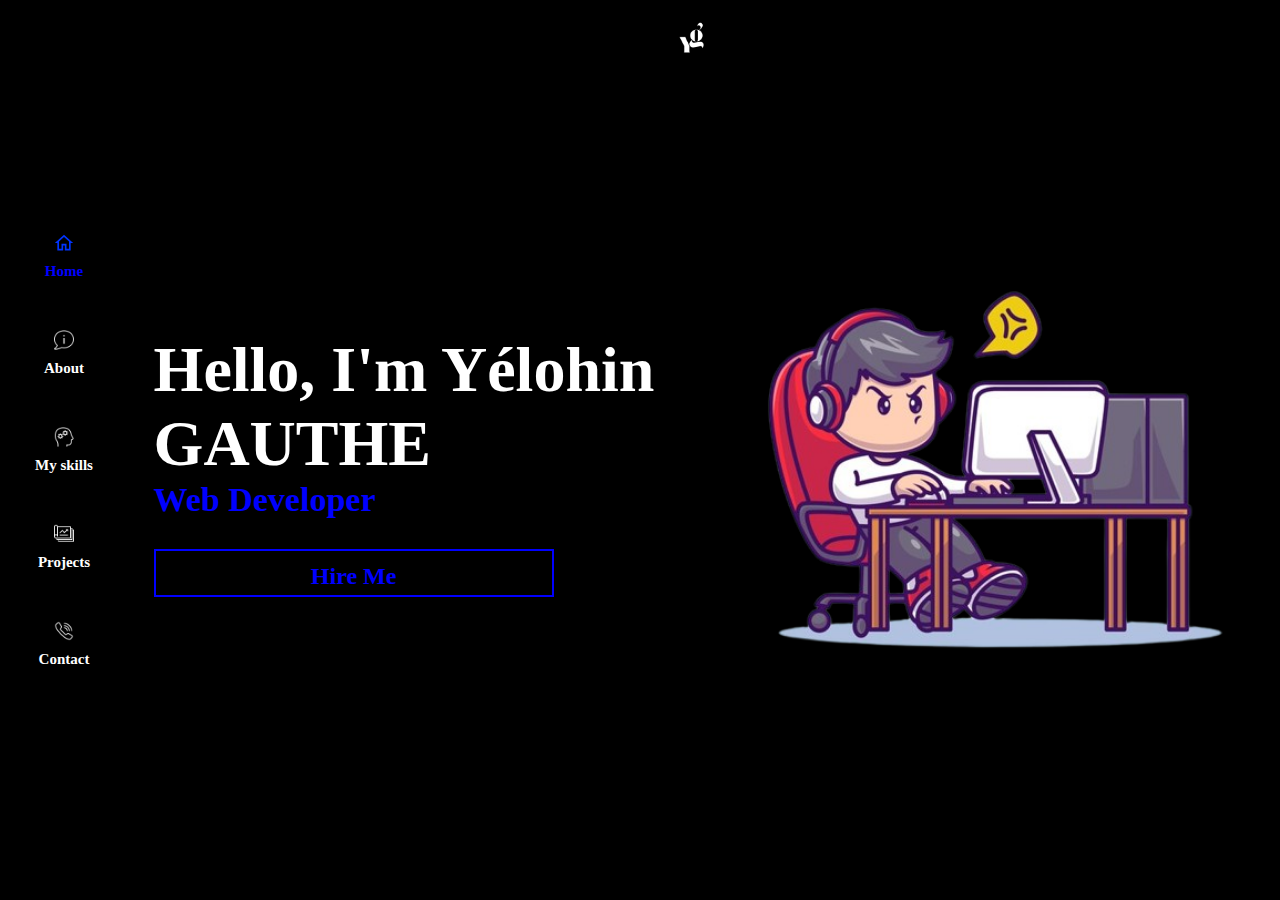
<file: index.html>
<!DOCTYPE html>
<html lang="en">
<head>
    <meta charset="UTF-8">
    <meta name="viewport" content="width=device-width, initial-scale=1.0">
    <title>Yélohin GAUTHE | Home</title>
    <link rel="stylesheet" href="assets/css/style.css">
</head>
<body>
    <div class="container">
        <nav>
            <img src="assets/images/logo.png" alt="">
            <a href="contact.html">Contact</a>
        </nav>
        <div class="side-menu">
            <ul>
                <li class="active">
                    <a href="index.html">
                        <img src="assets/images/icons/acceuil.svg" alt="">
                        <p>Home</p>
                    </a>
                </li>
                <li>
                    <a href="about.html">
                        <img src="assets/images/icons/about-white.png" alt="">
                        <p>About</p>
                    </a>
                </li>
                <li>
                    <a href="skills.html">
                        <img src="assets/images/icons/skills-white.png" alt="">
                        <p>My skills</p>
                    </a>
                </li>
                <li>
                    <a href="projects.html">
                        <img src="assets/images/icons/projects-white.png" alt="">
                        <p>Projects</p>
                    </a>
                </li>
                <li>
                    <a href="contact.html">
                        <img src="assets/images/icons/contact-white.png" alt="">
                        <p>Contact</p>
                    </a>
                </li>
            </ul>
        </div>
        <div class="contents">
            <section class="hero">
                <div class="text">
                    <h1>Hello, I'm Yélohin GAUTHE</h1>
                    <p>Web Developer</p>
                    <a class="btn" href="contact.html">Hire Me</a>
                </div>
                <div class="img">
                    <img src="assets/images/img_hero.png" alt="">
                </div>
            </section>
        </div>
    </div>
</body>
</html>
</file>
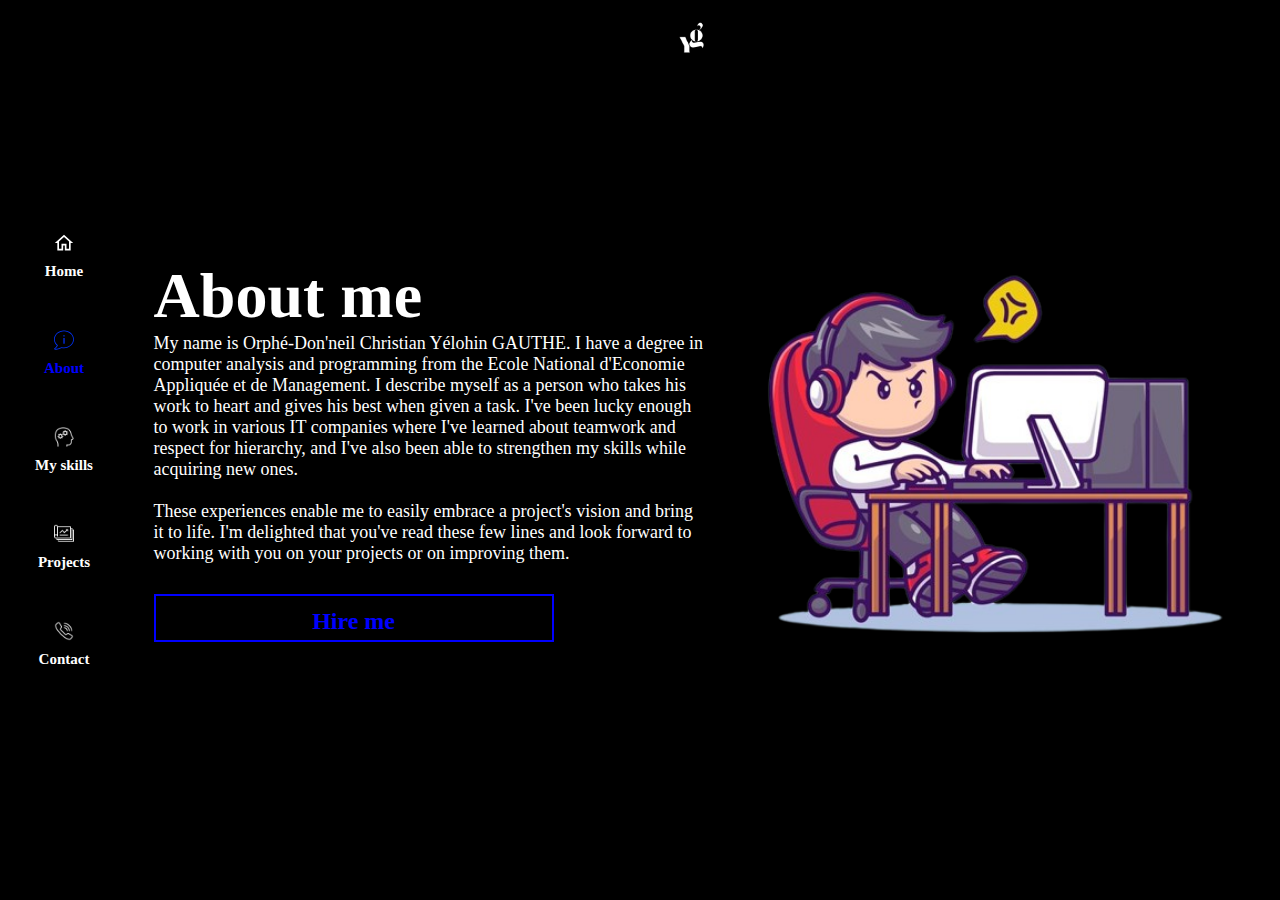
<file: about.html>
<!DOCTYPE html>
<html lang="en">
<head>
    <meta charset="UTF-8">
    <meta name="viewport" content="width=device-width, initial-scale=1.0">
    <title>Yélohin GAUTHE | About</title>
    <link rel="stylesheet" href="assets/css/style.css">
</head>
<body>
    <div class="container">
        <nav>
            <img src="assets/images/logo.png" alt="">
            <a href="contact.html">Contact</a>
        </nav>
        <div class="side-menu">
            <ul>
                <li>
                    <a href="index.html">
                        <img src="assets/images/icons/home-white.svg" alt="">
                        <p>Home</p>
                    </a>
                </li>
                <li class="active">
                    <a href="about.html">
                        <img src="assets/images/icons/about.svg" alt="">
                        <p>About</p>
                    </a>
                </li>
                <li>
                    <a href="skills.html">
                        <img src="assets/images/icons/skills-white.png" alt="">
                        <p>My skills</p>
                    </a>
                </li>
                <li>
                    <a href="projects.html">
                        <img src="assets/images/icons/projects-white.png" alt="">
                        <p>Projects</p>
                    </a>
                </li>
                <li>
                    <a href="contact.html">
                        <img src="assets/images/icons/contact-white.png" alt="">
                        <p>Contact</p>
                    </a>
                </li>
            </ul>
        </div>
        <div class="contents">
            <section class="about">
                <div class="text">
                    <h1>About me</h1>
                    <p>
                        My name is Orphé-Don'neil Christian Yélohin GAUTHE. I have a degree in computer analysis and programming from the Ecole National d'Economie Appliquée et de Management. I describe myself as a person who takes his work to heart and gives his best when given a task. I've been lucky enough to work in various IT companies where I've learned about teamwork and respect for hierarchy, and I've also been able to strengthen my skills while acquiring new ones. <br> <br> These experiences enable me to easily embrace a project's vision and bring it to life. I'm delighted that you've read these few lines and look forward to working with you on your projects or on improving them.
                    </p>
                    <a class="btn" href="contact.html">Hire me</a>
                </div>
                <div class="img">
                    <img src="assets/images/img_hero.png" alt="">
                </div>
            </section>
        </div>
    </div>
</body>
</html>
</file>
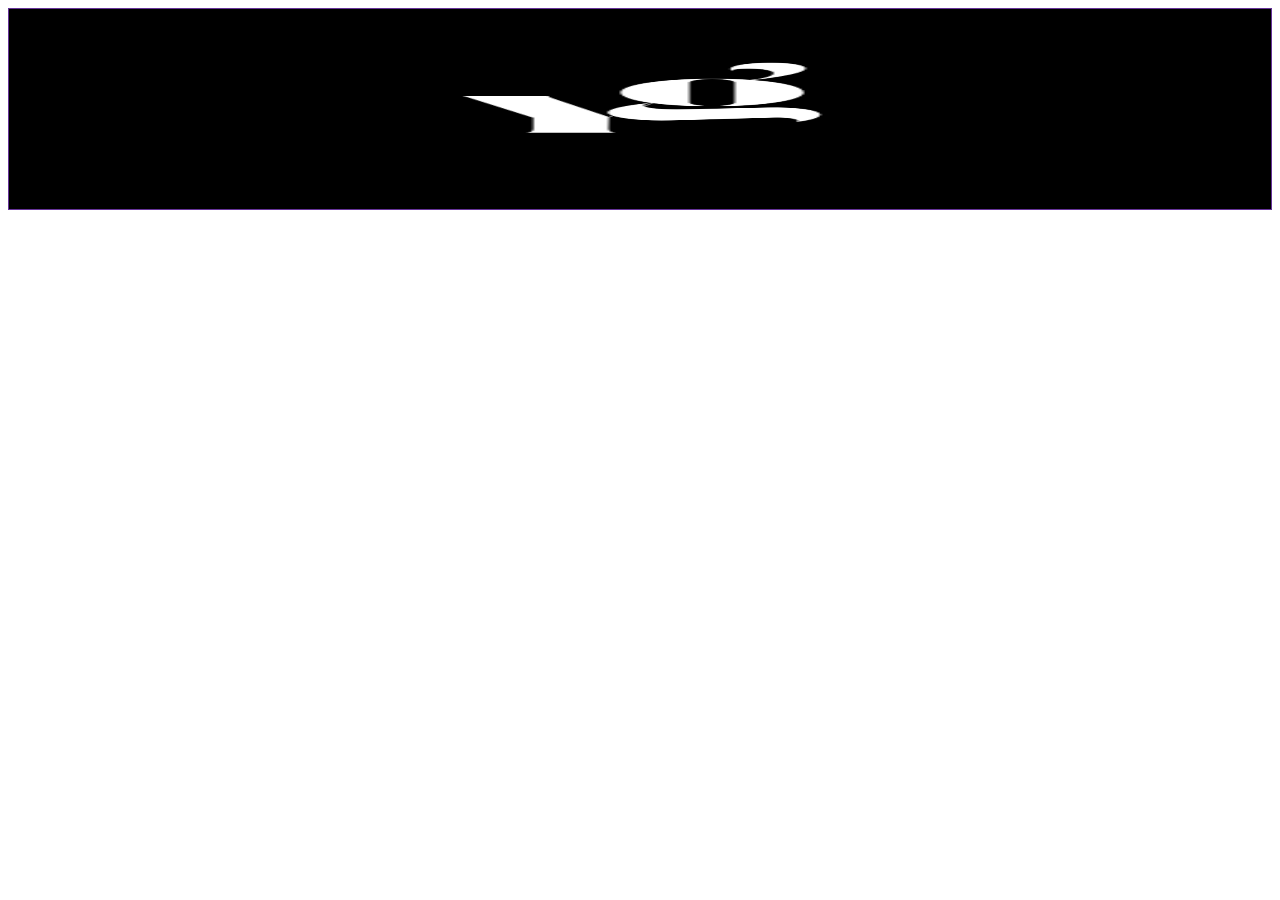
<file: brouillon.html>
<!DOCTYPE html>
<html lang="en">
<head>
    <meta charset="UTF-8">
    <meta name="viewport" content="width=device-width, initial-scale=1.0">
    <title>Document</title>
    <style>

        body{
            display: flex;
            justify-content: center;
            align-items: center;
        }
        .image{
            width: 100%;
            height: 200px;
            border: 1px solid rebeccapurple;
        }

        .image img{
            width: 100%;
            height: 100%;
        }
    </style>
</head>
<body>
    <div class="image">
        <img src="assets/images/logo.png" alt="">
    </div>
</body>
</html>
</file>
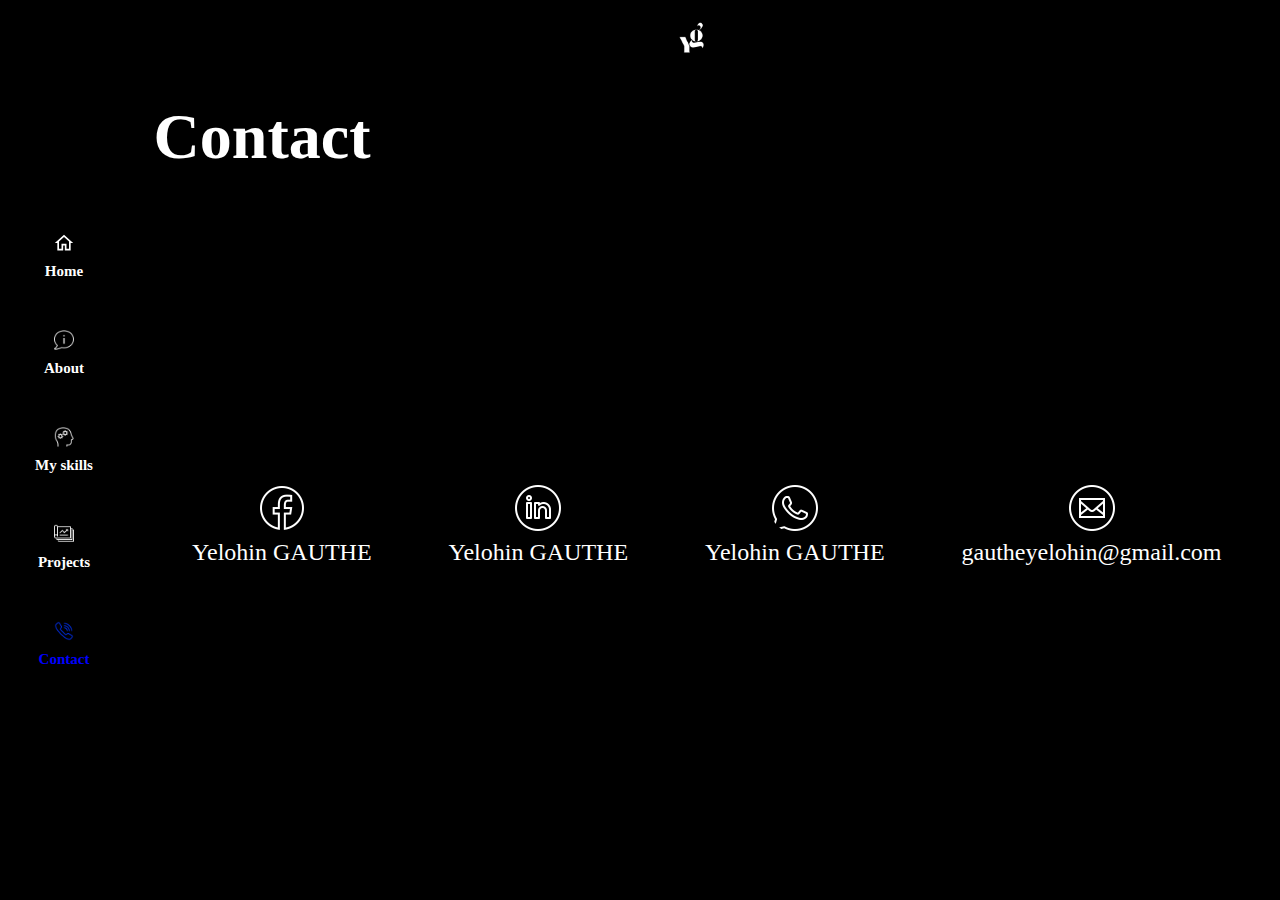
<file: contact.html>
<!DOCTYPE html>
<html lang="en">
<head>
    <meta charset="UTF-8">
    <meta name="viewport" content="width=device-width, initial-scale=1.0">
    <title>Yélohin GAUTHE | Contact</title>
    <link rel="stylesheet" href="assets/css/style.css">
</head>
<body>
    <div class="container">
        <nav>
            <img src="assets/images/logo.png" alt="">
            <a href="contact.html">Contact</a>
        </nav>
        <div class="side-menu">
            <ul>
                <li>
                    <a href="index.html">
                        <img src="assets/images/icons/home-white.svg" alt="">
                        <p>Home</p>
                    </a>
                </li>
                <li>
                    <a href="about.html">
                        <img src="assets/images/icons/about-white.png" alt="">
                        <p>About</p>
                    </a>
                </li>
                <li>
                    <a href="skills.html">
                        <img src="assets/images/icons/skills-white.png" alt="">
                        <p>My skills</p>
                    </a>
                </li>
                <li>
                    <a href="projects.html">
                        <img src="assets/images/icons/projects-white.png" alt="">
                        <p>Projects</p>
                    </a>
                </li>
                <li  class="active">
                    <a href="contact.html">
                        <img src="assets/images/icons/contact.png" alt="">
                        <p>Contact</p>
                    </a>
                </li>
            </ul>
        </div>
        <div class="contents">
            <section class="contact">
                <h1>Contact</h1>

                <div class="socials">
                    <div class="social">
                        <a href="https://www.facebook.com/chrisvivravera" target="_blank" rel="noopener noreferrer">
                            <img src="assets/images/socials/facebook.png" alt="">
                            <p>Yelohin GAUTHE</p>
                        </a>
                    </div>

                    <div class="social">
                       <a href="https://www.linkedin.com/in/orph%C3%A9-do-neil-christian-y%C3%A9lohin-gauthe-089330248/" target="_blank" rel="noopener noreferrer">
                            <img src="assets/images/socials/linkdin.png" alt="">
                            <p>Yelohin GAUTHE</p>
                       </a>
                    </div>

                    <div class="social">
                        <a href="https://wa.me/61429317" target="_blank" rel="noopener noreferrer">
                            <img src="assets/images/socials/whatssap.png" alt="">
                            <p>Yelohin GAUTHE</p>
                        </a>
                    </div>

                    <div class="social">
                        <a href="mailto:gautheyelohin@gmail.com">
                            <img src="assets/images/socials/mail.png" alt="">
                            <p>gautheyelohin@gmail.com</p>
                        </a>
                    </div>
                </div>

            </section>
        </div>
    </div>
</body>
</html>
</file>
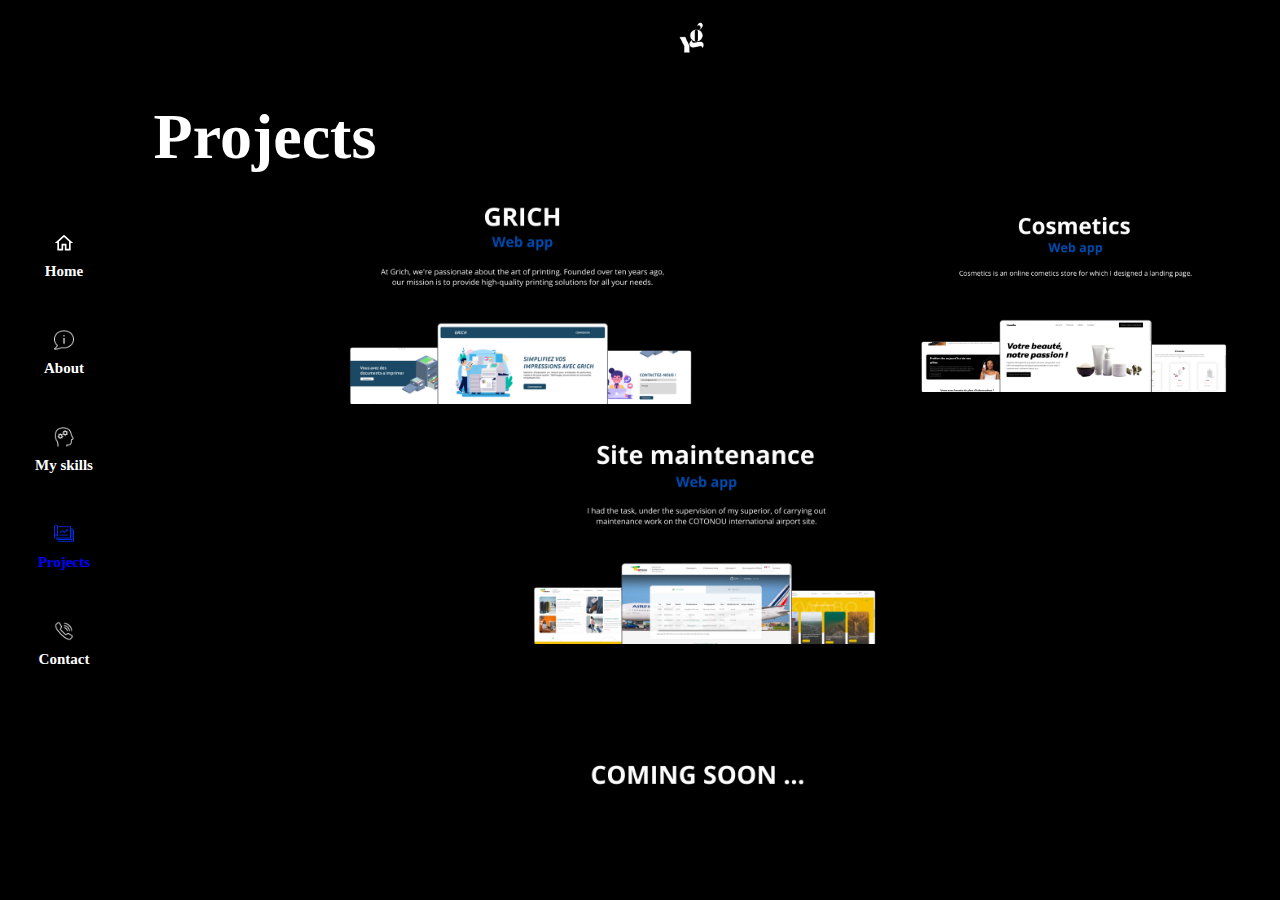
<file: projects.html>
<!DOCTYPE html>
<html lang="en">
<head>
    <meta charset="UTF-8">
    <meta name="viewport" content="width=device-width, initial-scale=1.0">
    <title>Yélohin GAUTHE | Project</title>
    <link rel="stylesheet" href="assets/css/style.css">
</head>
<body>
    <div class="container">
        <nav>
            <img src="assets/images/logo.png" alt="">
            <a href="contact.html">Contact</a>
        </nav>
        <div class="side-menu">
            <ul>
                <li>
                    <a href="index.html">
                        <img src="assets/images/icons/home-white.svg" alt="">
                        <p>Home</p>
                    </a>
                </li>
                <li>
                    <a href="about.html">
                        <img src="assets/images/icons/about-white.png" alt="">
                        <p>About</p>
                    </a>
                </li>
                <li>
                    <a href="skills.html">
                        <img src="assets/images/icons/skills-white.png" alt="">
                        <p>My skills</p>
                    </a>
                </li>
                <li class="active">
                    <a href="projects.html">
                        <img src="assets/images/icons/projects.png" alt="">
                        <p>Projects</p>
                    </a>
                </li>
                <li>
                    <a href="contact.html">
                        <img src="assets/images/icons/contact-white.png" alt="">
                        <p>Contact</p>
                    </a>
                </li>
            </ul>
        </div>
        <div class="contents">
            <section class="projects">
                <h1>Projects</h1>
                <div class="porject__container">
                    <div class="projet project1">
                        <img src="assets/images/projects/GRICH/1.png" alt="">

                        <div class="add">
                            <p>+</p>
                        </div>
                    </div>

                    <div class="projet project2">
                        <img src="assets/images/projects/GRICH/2.png" alt="">
                        
                        <div class="add">
                            <p>+</p>
                        </div>
                    </div>

                    <div class="projet">
                        <img src="assets/images/projects/GRICH/3.png" alt="">

                        <div class="add">
                            <p>+</p>
                        </div>
                    </div>

                    <div class="projet  project3">
                        <img src="assets/images/projects/GRICH/4.png" alt="">

                        <div class="add">
                            <p>+</p>
                        </div>
                    </div>

                </div>
            </section>
        </div>
    </div>

    <div class="modal__container">
        <div class="modal">
            <h1>modal</h1>
            <button>Hello</button>
        </div>
    </div>

    <script src="assets/js/app.js"></script>
</body>
</html>
</file>
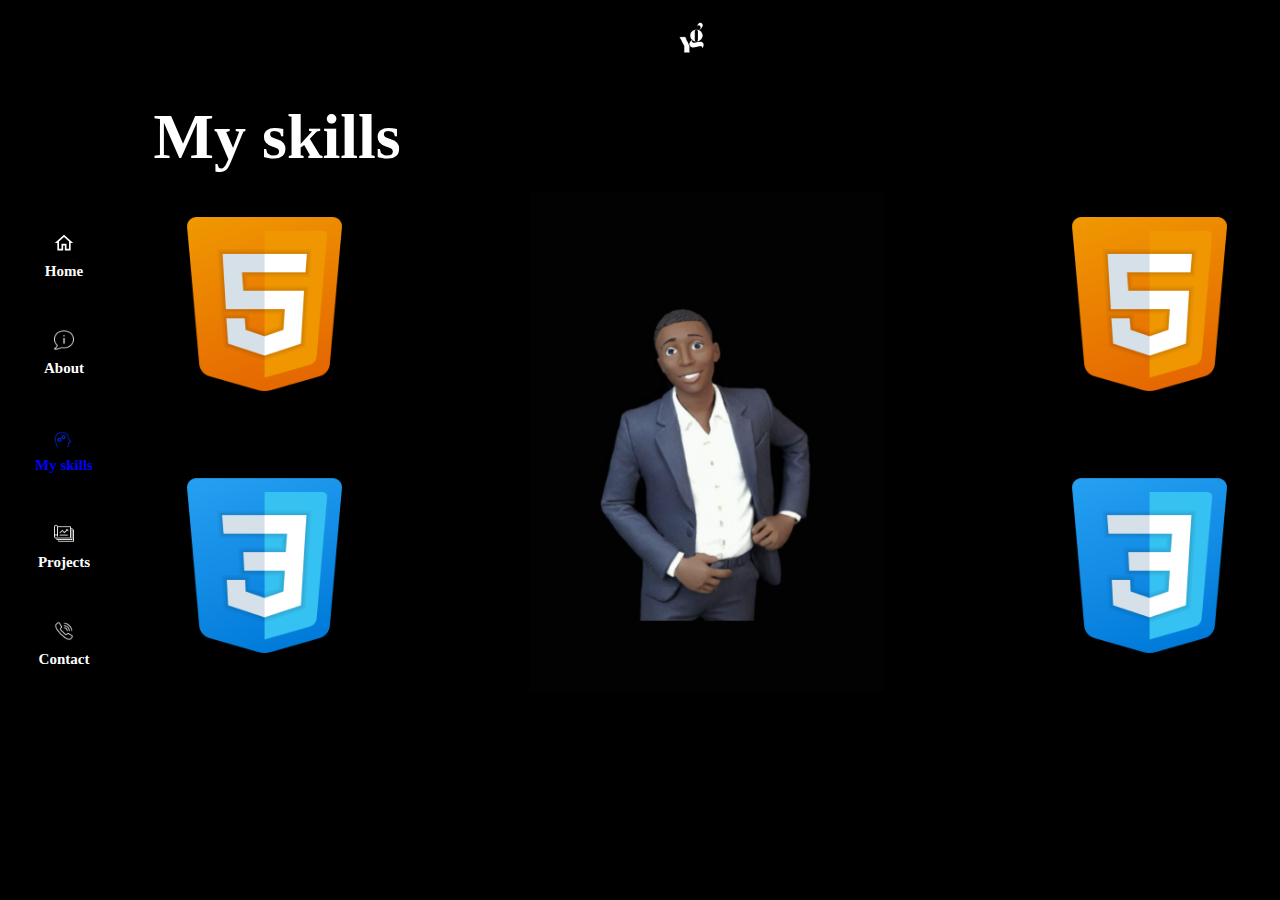
<file: skills.html>
<!DOCTYPE html>
<html lang="en">
<head>
    <meta charset="UTF-8">
    <meta name="viewport" content="width=device-width, initial-scale=1.0">
    <title>Yélohin GAUTHE | Skills</title>
    <link rel="stylesheet" href="assets/css/style.css">
</head>
<body>
    <div class="container">
        <nav>
            <img src="assets/images/logo.png" alt="">
            <a href="">Contact</a>
        </nav>
        <nav>
            <img src="assets/images/logo.png" alt="">
            <a href="contact.html">Contact</a>
        </nav>
        <div class="side-menu">
            <ul>
                <li>
                    <a href="index.html">
                        <img src="assets/images/icons/home-white.svg" alt="">
                        <p>Home</p>
                    </a>
                </li>
                <li>
                    <a href="about.html">
                        <img src="assets/images/icons/about-white.png" alt="">
                        <p>About</p>
                    </a>
                </li>
                <li class="active">
                    <a href="skills.html">
                        <img src="assets/images/icons/skills.png" alt="">
                        <p>My skills</p>
                    </a>
                </li>
                <li>
                    <a href="projects.html">
                        <img src="assets/images/icons/projects-white.png" alt="">
                        <p>Projects</p>
                    </a>
                </li>
                <li>
                    <a href="contact.html">
                        <img src="assets/images/icons/contact-white.png" alt="">
                        <p>Contact</p>
                    </a>
                </li>
            </ul>
        </div>
        <div class="contents">
            <section class="skills">
                <h1>My skills</h1>
                <div class="skills__container">
                    <div class="item large">
                        <img src="assets/images/html.png" alt="">
                    </div>
                    <div class="item large1">
                        <img src="assets/images/css.png" alt="">

                    </div>
                    <div class="item">
                        <img src="assets/images/javascript.png" alt=""></div>
                    <div class="item">
                        <img src="assets/images/laravel.png" alt=""></div>
                    <div class="item">
                        <img src="assets/images/wordpress.png" alt=""></div>
                    <div class="item">
                        <img src="assets/images/mysql.png" alt="">
                    </div>
                </div>

                <div class="slide">
                    <div class="skill__slide_container">
                        <div class="slider slider1">
                            <img src="assets/images/html.png" alt="" class="item">
                            <img src="assets/images/css.png" alt="" class="item">
                            <img src="assets/images/javascript.png" alt="" class="item">
                            <img src="assets/images/php.png" alt="" class="item">
                            <img src="assets/images/laravel.png" alt="" class="item">
                            <img src="assets/images/mysql.png" alt="" class="item">
                        </div>

                        <div class="slider slider1">
                            <img src="assets/images/html.png" alt="" class="item">
                            <img src="assets/images/css.png" alt="" class="item">
                            <img src="assets/images/javascript.png" alt="" class="item">
                            <img src="assets/images/php.png" alt="" class="item">
                            <img src="assets/images/laravel.png" alt="" class="item">
                            <img src="assets/images/mysql.png" alt="" class="item">
                        </div>
                    </div>

                    <div class="mypic">
                        <img src="assets/images/img-profil.png" alt="">
                    </div>

                    <div class="skill__slide_container">
                        <div class="slider slider2">
                            <img src="assets/images/html.png" alt="" class="item">
                            <img src="assets/images/css.png" alt="" class="item">
                            <img src="assets/images/javascript.png" alt="" class="item">
                            <img src="assets/images/php.png" alt="" class="item">
                            <img src="assets/images/laravel.png" alt="" class="item">
                            <img src="assets/images/mysql.png" alt="" class="item">
                        </div>

                        <div class="slider slider2">
                            <img src="assets/images/html.png" alt="" class="item">
                            <img src="assets/images/css.png" alt="" class="item">
                            <img src="assets/images/javascript.png" alt="" class="item">
                            <img src="assets/images/php.png" alt="" class="item">
                            <img src="assets/images/laravel.png" alt="" class="item">
                            <img src="assets/images/mysql.png" alt="" class="item">
                        </div>
                    </div>
                </div>
            </section>
        </div>
    </div>
</body>
</html>
</file>
<file: assets/css/style.css>
*{
    margin: 0;
    padding: 0;
    box-sizing : border-box;
    list-style: none;
    text-decoration: none;
    color: white;
    font-size: 24px;
}

body{
    background-color: black;
}
/**********************************************
    SIDE BAR
**********************************************/
.side-menu,
nav{
    position: fixed;
    display: flex;
    align-items: center;
    z-index: 1000;
}

.side-menu{
    bottom: 0;
    width: 100%;
    height: 80px;
    background-color: black;
    z-index: 1000;
}

nav{
    top: 0;
    background-color: black;
    justify-content: space-between;
    width: 100%;
    padding: 0 20px;
}

nav img{
    width: 85px;
    margin-left: -30px;
}


.side-menu ul{
    width: 100%;
    display: flex;
    align-items: center;
    justify-content: space-evenly;
}

.side-menu ul li a p{
    font-size: 15px;
    color: rgba(0, 0, 255, 0.747);
    transition: all 0.2s ease-in-out;
}

.side-menu ul li:hover a p{
    font-weight: bold;
    color: blue;
}

.side-menu ul .active a p{
    font-weight: bold;
    color: blue;
}

.side-menu ul li:last-child{
display: none;
}


.side-menu ul li a{
    display: grid;
    row-gap: 10px;
 }


.side-menu ul li img{
   width: 20px;
   margin: 0 auto;
}

/* TABLETTE */

@media screen and (min-width: 768px){
    nav{
        justify-content: center;
    }

    nav a{
        display: none;
    }

    .side-menu ul li:last-child{
        display: block;
    }

    .side-menu{
        position: fixed;
        left: 0;
        height: 100%;
        width: 10%;
        display: flex;
        align-items: center;
        justify-content: center;
        background-color: black;
        text-align: center;
    }

    .side-menu ul{
        display: inline-block;
    }

    .side-menu ul li{
        margin: 50px 0;
    }

    .side-menu ul li a p{
        display: block;
    }

    .side-menu ul li a img{
        margin: 0 auto;
    }

    .side-menu ul li a p{
        color: white;
        font-weight: bold;
    }
}


/**********************************************
    HERO
**********************************************/
.container
{
    max-width: 1500px;
    margin: 0 auto;
    height: 100vh;
    display: flex;
    justify-content: center;
    padding: 100px 20px 100px 20px;
}

.container .hero .text h1,
.container .about .text h1,
.container .skills h1,
.container .projects h1,
.container .contact h1{
    font-weight: bold;
    font-size: 64px;
}

.container .contents .hero .text p{
    color: blue;
    font-weight: bold;
    font-size: 34px;
}
.container .contents .img{
    display: none;
}

.btn{
    display: flex;
    justify-content: center;
    align-items: center;
    border: 2px solid blue;
    color: blue;
    font-weight: bold;
    padding: 12px 20px 5px 20px;
    width: 100%;
    margin-top: 30px;
}

@media screen and (min-width: 768px){
    .container
    {
       padding-left: 12%;
    }

    .contents{
        display: flex;
        justify-content: space-between;
    }

    .contents .hero{
        display: flex;
        justify-content: space-between;
        align-items: center;
        padding-top: 10%;
    }

    .contents .about{
        display: flex;
        justify-content: space-between;
        align-items: center;
    }

    .contents .about p{
        font-size: 18px;
    }

    .contents .hero .text,
    .contents .hero .img,
    .contents .about .text,
    .contents .about .img{
        width: 50%;
    }

    .container .contents .img{
        display: block;
    }

    .container .contents .img img{
        width: 100%;
    }

    .container .contents .text .btn{
        width: 400px;
    }
}

/**********************************************
   SKILLS
**********************************************/
.contents{
    width: 100%;
}

.skills__container {
    display: grid;
    grid-template-columns: repeat(2, 1fr);
    grid-template-rows: repeat(4, 1fr);
}

.item{
    width: 100%;
    overflow: hidden;
    margin: 20px;
}

.item img{
    display: block;
    width: 100px;
    height: 100px;
    margin: auto;
}


.slide{
    display: none;
}

@media screen and (min-width: 768px){
    .skills {
        width: 100%;
    }

    .skills__container {
        display: none;
    }

    .skill__slide_container{
        overflow: hidden;
        height: 60vh;
        width: 20%;
    }

    .skill__slide_container .slider{
        overflow: hidden;
        display: grid;
    }

    .skill__slide_container .slider .item{
        width: 100%;
        margin: 20px auto;
    }

    .slide{
        display: flex;
        justify-content: space-between;
        align-items: center;
    }

    .slider1{
        animation: 10s slide-to-top infinite reverse linear;
    }

    .slider2{
        animation: 10s slide-to-top infinite linear;
    }

    .mypic img{
        width: 100%;
        height: 500px;
    }
}

@keyframes slide-to-top {
    from{
        transform: translateY(0);
    }

    to{
        transform: translateY(-100%);
    }
}

/**********************************************
   PROJECTS
**********************************************/
.projects,
.abouts,
.hero,
.skills{
    padding-bottom: 80px;
}

.porject__container .projet{
    border: 1px solid blue;
    margin: 20px 0;
    cursor: pointer;
    border: none;
    transition: all 1s ease-in-out cubic-bezier(0.175, 0.885, 0.32, 1.275);
    position: relative;
}

.porject__container .projet .add{
    position: absolute;
    width: 100%;
    height: 100%;
    display: flex;
    justify-content: center;
    align-items: center;
    opacity: 0;
    top: 0;

}

.porject__container .projet .add p{
    background-color: blue;
    padding-top: 10px;
    width: 50px;
    height: 50px;
    text-align: center;
    border-radius: 50%;
    display: inline-flex;
    align-items: center;
    justify-content: center;
    transform: scale(0);
    cursor: pointer;
}

.porject__container .projet:hover{
    box-shadow: 0 0 10px blue;
    border-radius: 6px;
    transition: all 0.5s;
}

/* .porject__container .projet:hover .add{
    opacity: 1;
} */


.porject__container .projet:hover .add p{
    transform: scale(1);
    transition: all 0.5s;
}


.porject__container .projet img{
    width: 100%;
    height: 100%;
    object-fit: contain;
}

.porject__container .projet .desc{
    padding: 20px;
}

.porject__container .projet .desc .title{
    font-weight: bold;
    font-size: 30px;
    margin-bottom: -10px;
}

.porject__container .projet .desc small{
    color: blue;
    font-size: 15px;
    font-style: italic;
    font-weight: bold;
}

.porject__container .projet .desc .description{
    font-size: 15px;
    text-align: justify;
}


.modal__container{
    position: absolute;
    background-color: rgb(0, 0, 0);
    top: 0;
    width: 100%;
    height: 100%;
    display: flex;
    justify-content: center;
    align-items: center;
    opacity: 0;
    pointer-events: none;
}

.modal__container.active{
    opacity: 1;
    pointer-events: auto;
}

.d-none{
    display: none;
}

@media screen and (min-width: 768px){

    .porject__container{
        display: grid;
    }

    .porject__container .projet{
        height: 200px;
        display: flex;
        margin: 10px;
        align-items: center;
    }

    .porject__container .projet .desc{
        padding: 20px;
    }
}

@media screen and (min-width: 1024px){
    .porject__container{
        display: grid;
        grid-template-columns: repeat(3, 1fr);
    }

    .porject__container .projet{
        height: 220px;
    }

    .project1{
        grid-row: 1/2;
        grid-column: 1/3;
    }

    .project2{
        grid-row: 2/3;
        grid-column: 1/4;
    }

    .project3{
        grid-row: 3/4;
        grid-column: 1/4;
    }
}

/**********************************************
   CONTACT
**********************************************/
.socials{
    display: inline-block;
    align-items: center;
    width: 100%;
}

.socials .social{
    display: flex;
    align-items: center;
    justify-content: center;
    gap: 20px;
    margin: 30px auto;
}

.socials .social img{
    width: 50px;
    height: 50px;
    border-radius: 50%;
}

@media screen and (min-width: 768px){
    .contact{
        width: 100%;
    }

    .socials{
        display: flex;
        align-items: center;
        justify-content: center;
        width: 100%;
        height: 100%;
        flex-wrap: wrap;
    }

    .socials .social{
        display: inline-block;
        text-align: center;
        border-radius: 6px;
        padding: 20px;
    }

    .socials .social:hover{
        box-shadow: 0 0 15px blue;
    }
}





/* .container
{
    max-width: 1500px;
    margin: 0 auto;
    height: 100vh;
    display: flex;
    align-items: center;
    justify-content: center;
}

.side-menu{
    position: fixed;
    left: 0;
    height: 100%;
    width: 10%;
    display: flex;
    align-items: center;
    justify-content: center;
}

.side-menu ul li{
    margin: 25px 0;
}

.side-menu ul li a{
    color: white;
    font-weight: bold;
}

.contents .hero{
    margin-left: 10%;
    height: 100%;
    display: flex;
    justify-content: space-between;
    align-items: center;
    padding: 0 20px;
}

.hero .text h1{
    font-size: 94px;
    font-weight: bold;
}

.hero .text p{
    font-size: 64px;
    font-weight: bold;
    color: blue;
}

.hero img{
    width: 455px;
}



@media screen and (max-width: 768px){
    .side-menu{
        display: none;
    }

    .contents{
        margin-left: 0;
    }
} */
</file>
